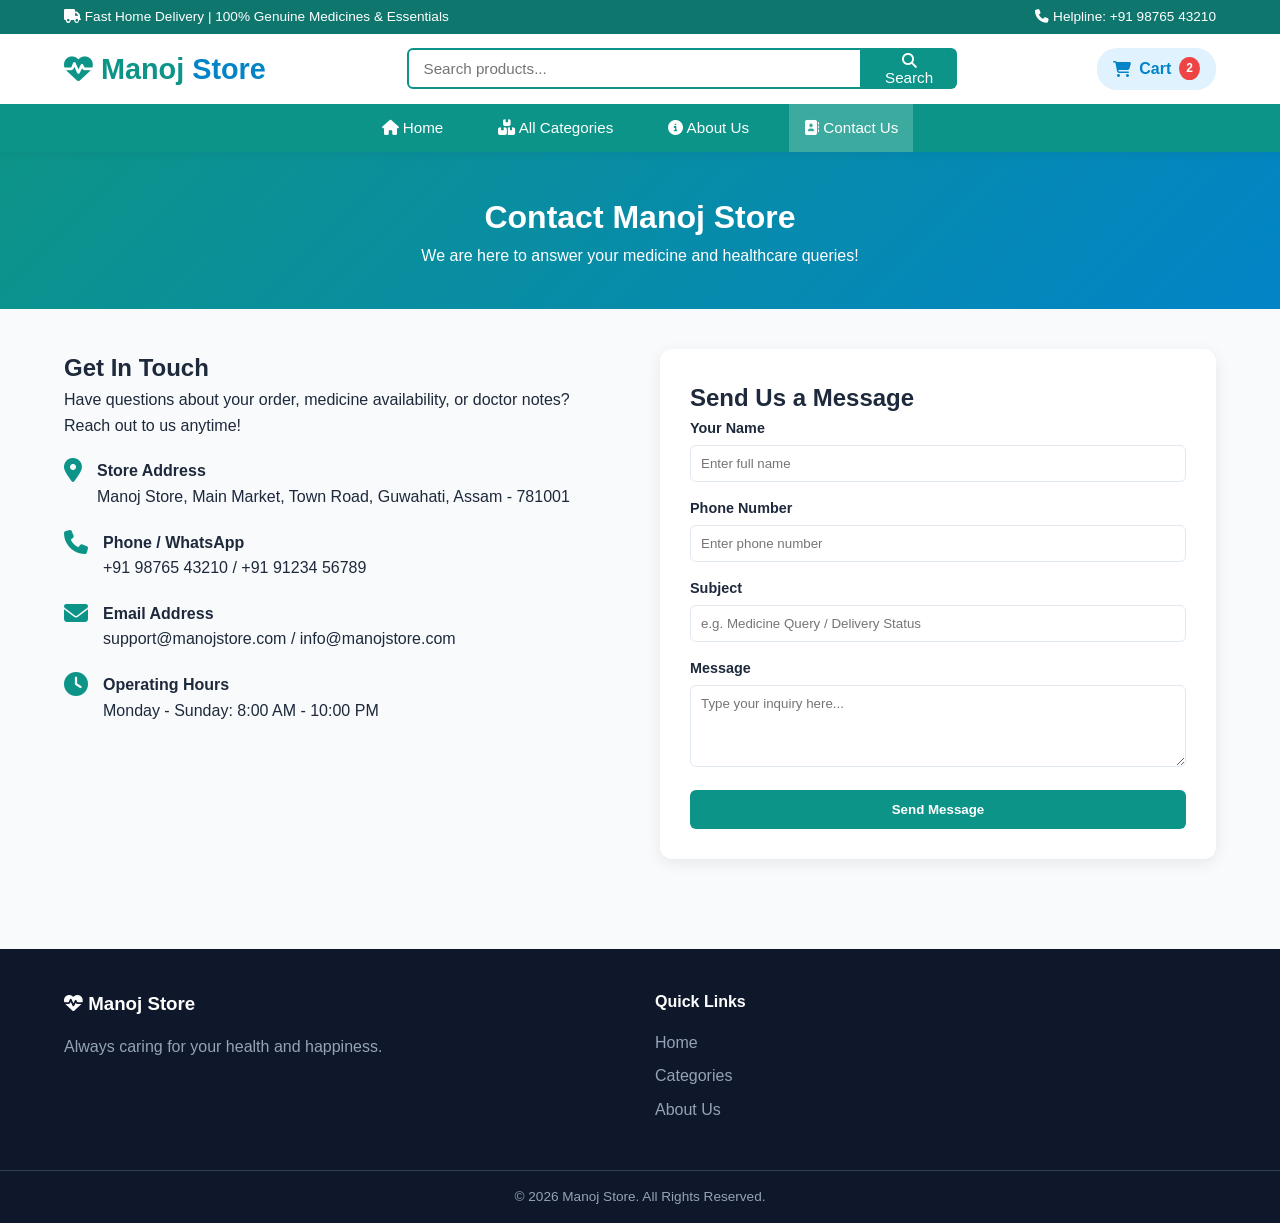
<file: contact.html>
<!DOCTYPE html>
<html lang="hi">
<head>
    <meta charset="UTF-8">
    <meta name="viewport" content="width=device-width, initial-scale=1.0">
    <title>Contact Us - Manoj Store</title>
    <link rel="stylesheet" href="style.css">
    <link rel="stylesheet" href="https://cdnjs.cloudflare.com/ajax/libs/font-awesome/6.4.0/css/all.min.css">
</head>
<body>

    <header class="navbar">
        <div class="top-bar">
            <span><i class="fa-solid fa-truck"></i> Fast Home Delivery | 100% Genuine Medicines & Essentials</span>
            <span><i class="fa-solid fa-phone"></i> Helpline: +91 98765 43210</span>
        </div>
        <div class="nav-container">
            <a href="index.html" class="logo">
                <i class="fa-solid fa-heart-pulse"></i> Manoj <span>Store</span>
            </a>
            <div class="search-box">
                <input type="text" placeholder="Search products...">
                <button><i class="fa-solid fa-magnifying-glass"></i> Search</button>
            </div>
            <div class="nav-actions">
                <a href="cart.html" class="cart-btn">
                    <i class="fa-solid fa-cart-shopping"></i>
                    <span>Cart</span>
                    <span class="badge" id="cartCount">2</span>
                </a>
            </div>
        </div>
        <nav class="main-menu">
            <ul>
                <li><a href="index.html"><i class="fa-solid fa-house"></i> Home</a></li>
                <li><a href="categories.html"><i class="fa-solid fa-boxes-stacked"></i> All Categories</a></li>
                <li><a href="about.html"><i class="fa-solid fa-circle-info"></i> About Us</a></li>
                <li><a href="contact.html" class="active"><i class="fa-solid fa-address-book"></i> Contact Us</a></li>
            </ul>
        </nav>
    </header>

    <div class="page-title-banner">
        <h1>Contact Manoj Store</h1>
        <p>We are here to answer your medicine and healthcare queries!</p>
    </div>

    <section class="section">
        <div class="contact-grid">
            <div class="contact-info">
                <h2>Get In Touch</h2>
                <p>Have questions about your order, medicine availability, or doctor notes? Reach out to us anytime!</p>
                
                <div class="contact-item">
                    <i class="fa-solid fa-location-dot"></i>
                    <div>
                        <h4>Store Address</h4>
                        <p>Manoj Store, Main Market, Town Road, Guwahati, Assam - 781001</p>
                    </div>
                </div>

                <div class="contact-item">
                    <i class="fa-solid fa-phone"></i>
                    <div>
                        <h4>Phone / WhatsApp</h4>
                        <p>+91 98765 43210 / +91 91234 56789</p>
                    </div>
                </div>

                <div class="contact-item">
                    <i class="fa-solid fa-envelope"></i>
                    <div>
                        <h4>Email Address</h4>
                        <p>support@manojstore.com / info@manojstore.com</p>
                    </div>
                </div>

                <div class="contact-item">
                    <i class="fa-solid fa-clock"></i>
                    <div>
                        <h4>Operating Hours</h4>
                        <p>Monday - Sunday: 8:00 AM - 10:00 PM</p>
                    </div>
                </div>
            </div>

            <div class="contact-form-box">
                <h2>Send Us a Message</h2>
                <form onsubmit="handleContactSubmit(event)">
                    <div class="form-group">
                        <label>Your Name</label>
                        <input type="text" required placeholder="Enter full name">
                    </div>
                    <div class="form-group">
                        <label>Phone Number</label>
                        <input type="tel" required placeholder="Enter phone number">
                    </div>
                    <div class="form-group">
                        <label>Subject</label>
                        <input type="text" placeholder="e.g. Medicine Query / Delivery Status">
                    </div>
                    <div class="form-group">
                        <label>Message</label>
                        <textarea rows="4" required placeholder="Type your inquiry here..."></textarea>
                    </div>
                    <button type="submit" class="btn-submit">Send Message</button>
                </form>
            </div>
        </div>
    </section>

    <footer>
        <div class="footer-container">
            <div class="footer-col">
                <h3><i class="fa-solid fa-heart-pulse"></i> Manoj Store</h3>
                <p>Always caring for your health and happiness.</p>
            </div>
            <div class="footer-col">
                <h4>Quick Links</h4>
                <ul>
                    <li><a href="index.html">Home</a></li>
                    <li><a href="categories.html">Categories</a></li>
                    <li><a href="about.html">About Us</a></li>
                </ul>
            </div>
        </div>
        <div class="footer-bottom">
            <p>&copy; 2026 Manoj Store. All Rights Reserved.</p>
        </div>
    </footer>

    <script src="script.js"></script>
</body>
</html>
</file>
<file: style.css>
/* Global Styles & Variables */
:root {
    --primary-color: #0d9488;
    --primary-dark: #0f766e;
    --secondary-color: #0284c7;
    --accent-color: #f59e0b;
    --dark-text: #1e293b;
    --light-bg: #f8fafc;
    --white: #ffffff;
    --gray-border: #e2e8f0;
    --shadow: 0 4px 15px rgba(0, 0, 0, 0.08);
}

* {
    margin: 0;
    padding: 0;
    box-sizing: border-box;
    font-family: 'Segoe UI', Tahoma, Geneva, Verdana, sans-serif;
}

body {
    background-color: var(--light-bg);
    color: var(--dark-text);
    line-height: 1.6;
}

a {
    text-decoration: none;
    color: inherit;
}

/* Header & Navigation */
.navbar {
    background: var(--white);
    box-shadow: 0 2px 10px rgba(0,0,0,0.05);
    position: sticky;
    top: 0;
    z-index: 1000;
}

.top-bar {
    background: var(--primary-dark);
    color: var(--white);
    padding: 6px 5%;
    display: flex;
    justify-content: space-between;
    font-size: 0.85rem;
}

.nav-container {
    padding: 12px 5%;
    display: flex;
    align-items: center;
    justify-content: space-between;
    gap: 20px;
}

.logo {
    font-size: 1.8rem;
    font-weight: 800;
    color: var(--primary-color);
}

.logo span {
    color: var(--secondary-color);
}

.search-box {
    flex: 1;
    max-width: 550px;
    display: flex;
}

.search-box input {
    width: 100%;
    padding: 10px 15px;
    border: 2px solid var(--primary-color);
    border-radius: 6px 0 0 6px;
    outline: none;
    font-size: 0.95rem;
}

.search-box button {
    background: var(--primary-color);
    color: var(--white);
    border: none;
    padding: 0 20px;
    border-radius: 0 6px 6px 0;
    cursor: pointer;
    font-size: 0.95rem;
    transition: 0.3s;
}

.search-box button:hover {
    background: var(--primary-dark);
}

.nav-actions {
    display: flex;
    align-items: center;
    gap: 15px;
}

.cart-btn {
    position: relative;
    background: #e0f2fe;
    color: var(--secondary-color);
    padding: 8px 16px;
    border-radius: 20px;
    font-weight: 600;
    display: flex;
    align-items: center;
    gap: 8px;
}

.cart-btn .badge {
    background: #ef4444;
    color: var(--white);
    border-radius: 50%;
    padding: 2px 7px;
    font-size: 0.75rem;
}

.prescription-btn {
    background: var(--accent-color);
    color: var(--white);
    border: none;
    padding: 9px 18px;
    border-radius: 20px;
    font-weight: 600;
    cursor: pointer;
    transition: 0.3s;
}

.prescription-btn:hover {
    background: #d97706;
}

/* Main Menu */
.main-menu {
    background: var(--primary-color);
}

.main-menu ul {
    list-style: none;
    display: flex;
    justify-content: center;
    gap: 25px;
}

.main-menu a {
    color: var(--white);
    display: block;
    padding: 12px 15px;
    font-weight: 500;
    font-size: 0.95rem;
    transition: 0.3s;
}

.main-menu a:hover, .main-menu a.active {
    background: rgba(255, 255, 255, 0.2);
}

/* Slider Section */
.slider-container {
    position: relative;
    max-width: 100%;
    height: 380px;
    overflow: hidden;
}

.slider {
    display: flex;
    width: 300%;
    height: 100%;
    transition: transform 0.6s ease-in-out;
}

.slide {
    width: 33.333%;
    height: 100%;
    display: flex;
    align-items: center;
    justify-content: space-between;
    padding: 0 10%;
    color: var(--white);
}

.slide-content {
    max-width: 50%;
}

.slide-content .tag {
    background: rgba(255, 255, 255, 0.2);
    padding: 4px 12px;
    border-radius: 12px;
    font-size: 0.85rem;
    font-weight: 600;
}

.slide-content h1 {
    font-size: 2.3rem;
    margin: 15px 0 10px;
    line-height: 1.2;
}

.slide-content p {
    font-size: 1.05rem;
    margin-bottom: 20px;
    opacity: 0.9;
}

.btn-primary {
    display: inline-block;
    background: var(--white);
    color: var(--primary-dark);
    padding: 10px 22px;
    border-radius: 25px;
    font-weight: 700;
    transition: 0.3s;
}

.btn-primary:hover {
    background: #f1f5f9;
    transform: translateY(-2px);
}

.slide-img img {
    width: 280px;
    height: 250px;
    object-fit: cover;
    border-radius: 15px;
    box-shadow: 0 10px 25px rgba(0,0,0,0.2);
}

.prev-btn, .next-btn {
    position: absolute;
    top: 50%;
    transform: translateY(-50%);
    background: rgba(255, 255, 255, 0.4);
    color: #000;
    border: none;
    width: 40px;
    height: 40px;
    border-radius: 50%;
    cursor: pointer;
    font-size: 1.1rem;
    transition: 0.3s;
}

.prev-btn:hover, .next-btn:hover {
    background: var(--white);
}

.prev-btn { left: 20px; }
.next-btn { right: 20px; }

.dots-container {
    position: absolute;
    bottom: 15px;
    left: 50%;
    transform: translateX(-50%);
    display: flex;
    gap: 8px;
}

.dot {
    width: 12px;
    height: 12px;
    background: rgba(255, 255, 255, 0.5);
    border-radius: 50%;
    cursor: pointer;
}

.dot.active {
    background: var(--white);
    width: 25px;
    border-radius: 10px;
}

/* Features */
.features {
    display: grid;
    grid-template-columns: repeat(auto-fit, minmax(220px, 1fr));
    gap: 20px;
    padding: 30px 5%;
    background: var(--white);
    margin-bottom: 30px;
}

.feature-card {
    display: flex;
    align-items: center;
    gap: 15px;
    padding: 15px;
    background: #f1f5f9;
    border-radius: 10px;
}

.feature-card i {
    font-size: 2rem;
    color: var(--primary-color);
}

.feature-card h3 {
    font-size: 1rem;
}

.feature-card p {
    font-size: 0.82rem;
    color: #64748b;
}

/* Section Layouts */
.section {
    padding: 40px 5%;
}

.bg-light {
    background: #f1f5f9;
}

.section-header {
    display: flex;
    justify-content: space-between;
    align-items: center;
    margin-bottom: 25px;
}

.section-header.center {
    text-align: center;
    display: block;
}

.section-header h2 {
    font-size: 1.7rem;
    color: var(--dark-text);
}

.view-all {
    color: var(--secondary-color);
    font-weight: 600;
}

.grid-4 {
    display: grid;
    grid-template-columns: repeat(auto-fill, minmax(240px, 1fr));
    gap: 20px;
}

.grid-3 {
    display: grid;
    grid-template-columns: repeat(auto-fill, minmax(300px, 1fr));
    gap: 20px;
}

/* Cards */
.cat-card {
    background: var(--white);
    border-radius: 12px;
    overflow: hidden;
    box-shadow: var(--shadow);
    text-align: center;
    padding-bottom: 15px;
    transition: 0.3s;
}

.cat-card:hover {
    transform: translateY(-5px);
}

.cat-card img {
    width: 100%;
    height: 160px;
    object-fit: cover;
}

.cat-card h3 {
    margin-top: 10px;
    font-size: 1.1rem;
    color: var(--dark-text);
}

.cat-card p {
    font-size: 0.85rem;
    color: var(--primary-color);
    font-weight: 600;
}

.product-card {
    background: var(--white);
    border-radius: 12px;
    padding: 15px;
    position: relative;
    box-shadow: var(--shadow);
    display: flex;
    flex-direction: column;
    justify-content: space-between;
}

.discount-badge {
    position: absolute;
    top: 10px;
    left: 10px;
    background: #ef4444;
    color: var(--white);
    padding: 3px 8px;
    border-radius: 5px;
    font-size: 0.75rem;
    font-weight: 700;
}

.product-card img {
    width: 100%;
    height: 150px;
    object-fit: contain;
    margin-bottom: 10px;
}

.product-card h3 {
    font-size: 1rem;
    margin-bottom: 5px;
}

.product-card .brand {
    font-size: 0.8rem;
    color: #64748b;
    margin-bottom: 10px;
}

.price-box {
    display: flex;
    align-items: center;
    gap: 10px;
    margin-bottom: 12px;
}

.price {
    font-size: 1.2rem;
    font-weight: 700;
    color: var(--primary-dark);
}

.old-price {
    font-size: 0.9rem;
    text-decoration: line-through;
    color: #94a3b8;
}

.add-to-cart-btn {
    background: var(--primary-color);
    color: var(--white);
    border: none;
    width: 100%;
    padding: 10px;
    border-radius: 8px;
    font-weight: 600;
    cursor: pointer;
    transition: 0.3s;
}

.add-to-cart-btn:hover {
    background: var(--primary-dark);
}

/* HealthBuddy Banner */
.healthbuddy-banner {
    background: linear-gradient(135deg, #0f766e, #0369a1);
    color: var(--white);
    margin: 30px 5%;
    padding: 40px;
    border-radius: 15px;
}

.hb-content h2 {
    font-size: 1.8rem;
    margin-bottom: 10px;
}

.hb-content p {
    max-width: 700px;
    margin-bottom: 20px;
}

.hb-features {
    display: flex;
    gap: 20px;
    margin-bottom: 25px;
    flex-wrap: wrap;
}

.btn-secondary {
    background: var(--accent-color);
    color: var(--white);
    padding: 10px 20px;
    border-radius: 20px;
    font-weight: 700;

}

/* Page Title Banner */
.page-title-banner {
    background: linear-gradient(135deg, var(--primary-color), var(--secondary-color));
    color: var(--white);
    text-align: center;
    padding: 40px 20px;
}

/* Category Tabs */
.category-tabs {
    display: flex;
    justify-content: center;
    gap: 10px;
    margin-bottom: 30px;
    flex-wrap: wrap;
}

.tab-btn {
    padding: 8px 18px;
    border: 1px solid var(--primary-color);
    background: var(--white);
    color: var(--primary-color);
    border-radius: 20px;
    cursor: pointer;
    font-weight: 600;
}

.tab-btn.active, .tab-btn:hover {
    background: var(--primary-color);
    color: var(--white);
}

/* About Grid */
.about-grid {
    display: grid;
    grid-template-columns: 1fr 1fr;
    gap: 40px;
    align-items: center;
}

.about-image img {
    width: 100%;
    border-radius: 12px;
    box-shadow: var(--shadow);
}

.styled-list {
    list-style: none;
    margin-top: 10px;
}

.styled-list li {
    margin-bottom: 10px;
}

.styled-list i {
    color: var(--primary-color);
    margin-right: 8px;
}

.info-card {
    background: var(--white);
    padding: 25px;
    border-radius: 10px;
    text-align: center;
    box-shadow: var(--shadow);
}

.info-card i {
    font-size: 2.5rem;
    color: var(--primary-color);
    margin-bottom: 15px;
}

/* Contact Grid */
.contact-grid {
    display: grid;
    grid-template-columns: 1fr 1fr;
    gap: 40px;
}

.contact-item {
    display: flex;
    gap: 15px;
    margin-top: 20px;
}

.contact-item i {
    font-size: 1.5rem;
    color: var(--primary-color);
}

.contact-form-box {
    background: var(--white);
    padding: 30px;
    border-radius: 12px;
    box-shadow: var(--shadow);
}

.form-group {
    margin-bottom: 15px;
}

.form-group label {
    display: block;
    font-size: 0.9rem;
    font-weight: 600;
    margin-bottom: 5px;
}

.form-group input, .form-group textarea {
    width: 100%;
    padding: 10px;
    border: 1px solid var(--gray-border);
    border-radius: 6px;
    outline: none;
}

.btn-submit {
    width: 100%;
    background: var(--primary-color);
    color: var(--white);
    border: none;
    padding: 12px;
    border-radius: 6px;
    font-weight: 700;
    cursor: pointer;
}

/* Cart Table */
.cart-layout {
    display: grid;
    grid-template-columns: 2fr 1fr;
    gap: 30px;
}

.cart-items-table table {
    width: 100%;
    border-collapse: collapse;
    background: var(--white);
    border-radius: 10px;
    overflow: hidden;
    box-shadow: var(--shadow);
}

.cart-items-table th, .cart-items-table td {
    padding: 15px;
    text-align: left;
    border-bottom: 1px solid var(--gray-border);
}

.cart-item-info {
    display: flex;
    align-items: center;
    gap: 12px;
}

.cart-item-info img {
    width: 50px;
    height: 50px;
    object-fit: cover;
    border-radius: 6px;
}

.qty-input {
    width: 50px;
    padding: 5px;
}

.remove-btn {
    background: none;
    border: none;
    color: #ef4444;
    cursor: pointer;
    font-size: 1.1rem;
}

.order-summary {
    background: var(--white);
    padding: 25px;
    border-radius: 10px;
    box-shadow: var(--shadow);
    height: fit-content;
}

.summary-line {
    display: flex;
    justify-content: space-between;
    margin: 12px 0;
}

.free-text { color: #16a34a; font-weight: 700; }
.discount-text { color: #dc2626; font-weight: 700; }

.total-line {
    font-size: 1.2rem;
    font-weight: 800;
}

.checkout-btn {
    width: 100%;
    background: #16a34a;
    color: var(--white);
    border: none;
    padding: 12px;
    border-radius: 6px;
    font-weight: 700;
    margin-top: 15px;
    cursor: pointer;
}

/* Modal */
.modal {
    display: none;
    position: fixed;
    top: 0;
    left: 0;
    width: 100%;
    height: 100%;
    background: rgba(0,0,0,0.5);
    z-index: 2000;
    justify-content: center;
    align-items: center;
}

.modal-content {
    background: var(--white);
    padding: 30px;
    border-radius: 12px;
    width: 90%;
    max-width: 450px;
    position: relative;
}

.close {
    position: absolute;
    top: 15px;
    right: 20px;
    font-size: 1.5rem;
    cursor: pointer;
}

/* Footer */
footer {
    background: #0f172a;
    color: #94a3b8;
    margin-top: 50px;
}

.footer-container {
    padding: 40px 5%;
    display: grid;
    grid-template-columns: repeat(auto-fit, minmax(200px, 1fr));
    gap: 30px;
}

.footer-col h3, .footer-col h4 {
    color: var(--white);
    margin-bottom: 15px;
}

.footer-col ul {
    list-style: none;
}

.footer-col li {
    margin-bottom: 8px;
}

.footer-col a:hover {
    color: var(--white);
}

.footer-bottom {
    text-align: center;
    padding: 15px;
    border-top: 1px solid #334155;
    font-size: 0.85rem;
}

/* Responsive */
@media (max-width: 768px) {
    .nav-container { flex-direction: column; }
    .search-box { width: 100%; }
    .slider-container { height: 420px; }
    .slide { flex-direction: column; text-align: center; justify-content: center; }
    .slide-content { max-width: 100%; }
    .slide-img img { width: 180px; height: 150px; }
    .about-grid, .contact-grid, .cart-layout { grid-template-columns: 1fr; }
    .main-menu ul { flex-wrap: wrap; }
}
</file>
